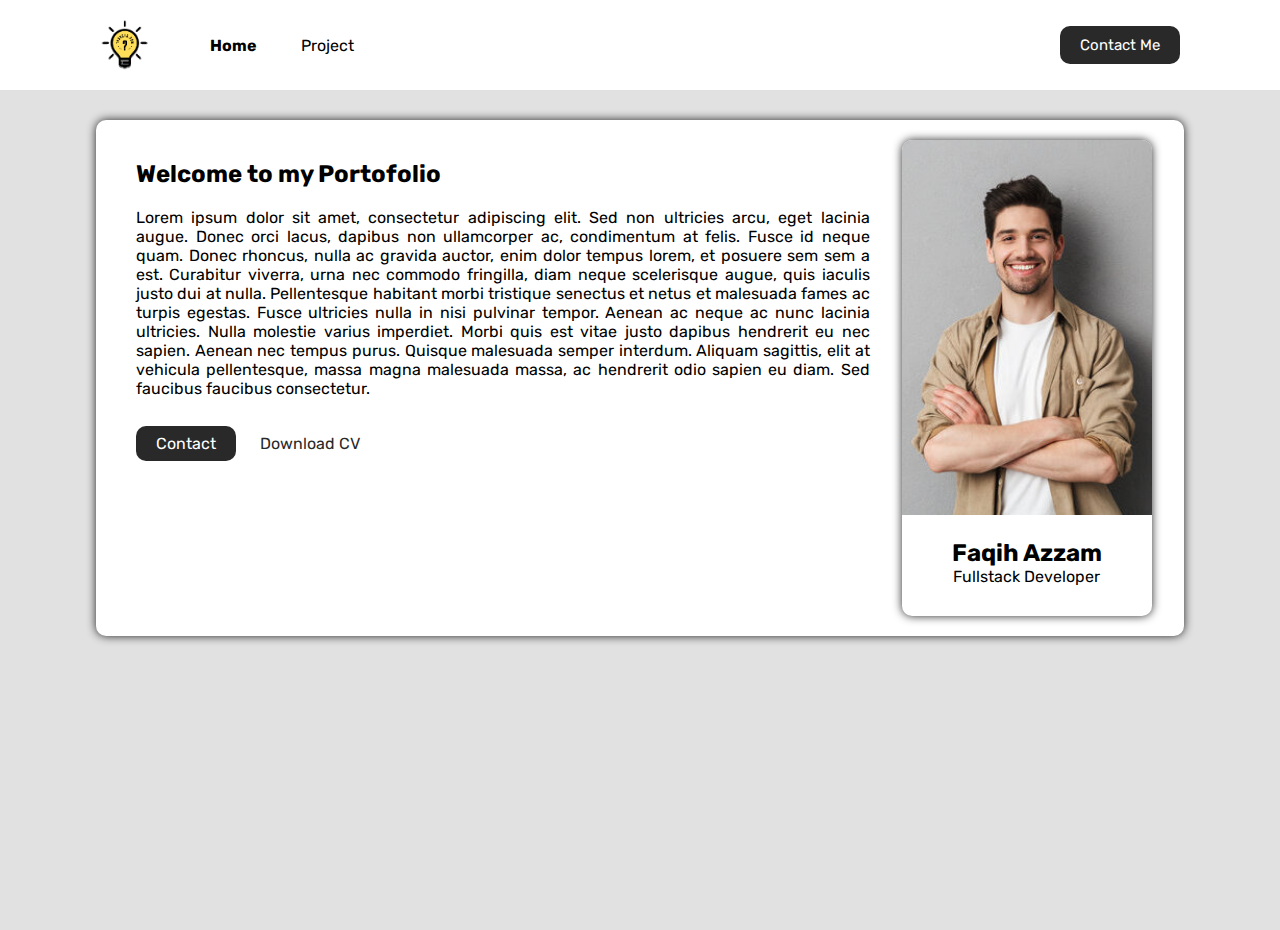
<file: index.html>
<!DOCTYPE html>
<html lang="en">

<head>
    <meta charset="UTF-8">
    <meta http-equiv="X-UA-Compatible" content="IE=edge">
    <meta name="viewport" content="width=device-width, initial-scale=1.0">
    <title>Document</title>
    <link rel="stylesheet" href="https://cdnjs.cloudflare.com/ajax/libs/font-awesome/6.1.2/css/all.min.css"
        integrity="sha512-1sCRPdkRXhBV2PBLUdRb4tMg1w2YPf37qatUFeS7zlBy7jJI8Lf4VHwWfZZfpXtYSLy85pkm9GaYVYMfw5BC1A=="
        crossorigin="anonymous" referrerpolicy="no-referrer" />
    <link href="https://fonts.googleapis.com/css2?family=Rubik:wght@300;400;500;700&display=swap" rel="stylesheet">
    <link rel="stylesheet" href="/assets/style.css">
</head>

<body>
    <nav>
        <div class="nav-kiri">
            <img class="logo" src="/assets/images/logo.png" width="50px">
            <ul>
                <li><a href="/index.html" class="bold">Home</a></li>
                <li><a href="">Project</a></li>
            </ul>
        </div>
        <div class="nav-kanan">
            <a href="/contact.html">Contact Me</a>
        </div>
    </nav>

    <div class="container">
        <div class="head-card">
            <div class="card">
                <h2>Welcome to my Portofolio</h2>
                <p>
                    Lorem ipsum dolor sit amet, consectetur adipiscing elit. Sed non ultricies arcu, eget lacinia augue.
                    Donec orci lacus, dapibus non ullamcorper ac, condimentum at felis. Fusce id neque quam. Donec
                    rhoncus, nulla ac gravida auctor, enim dolor tempus lorem, et posuere sem sem a est. Curabitur
                    viverra, urna nec commodo fringilla, diam neque scelerisque augue, quis iaculis justo dui at nulla.
                    Pellentesque habitant morbi tristique senectus et netus et malesuada fames ac turpis egestas. Fusce
                    ultricies nulla in nisi pulvinar tempor. Aenean ac neque ac nunc lacinia ultricies. Nulla molestie
                    varius imperdiet. Morbi quis est vitae justo dapibus hendrerit eu nec sapien. Aenean nec tempus
                    purus. Quisque malesuada semper interdum. Aliquam sagittis, elit at vehicula pellentesque, massa
                    magna malesuada massa, ac hendrerit odio sapien eu diam. Sed faucibus faucibus consectetur.
                </p>
                <div class="click">
                    <a class="contact" href="#">Contact</a>
                    <a class="download" href="#">Download CV <i class="fa-solid fa-download"></i></a>
                </div>
                <div class="icon">
                    <a href="https://www.linkedin.com/in/junduna-faqih-azzam-2a6b71240/" target="_blank"><i
                            class="fa-brands fa-linkedin fa-2x"></i></a>
                    <a href="https://twitter.com/FaqZamm" target="_blank"><i
                            class="fa-brands fa-square-twitter fa-2x"></i></a>
                    <a href="https://www.instagram.com/faq_azzam/" target="_blank"><i
                            class="fa-brands fa-square-instagram fa-2x"></i></a>
                </div>
            </div>
            <div class="head-profil">
                <div class="profil">
                    <a href=""><img src="assets/images/man.jpg" width="250px"></a>
                    <h2>Faqih Azzam</h2>
                    <p>Fullstack Developer</p>
                </div>
            </div>
        </div>
    </div>
</body>

</html>
</file>
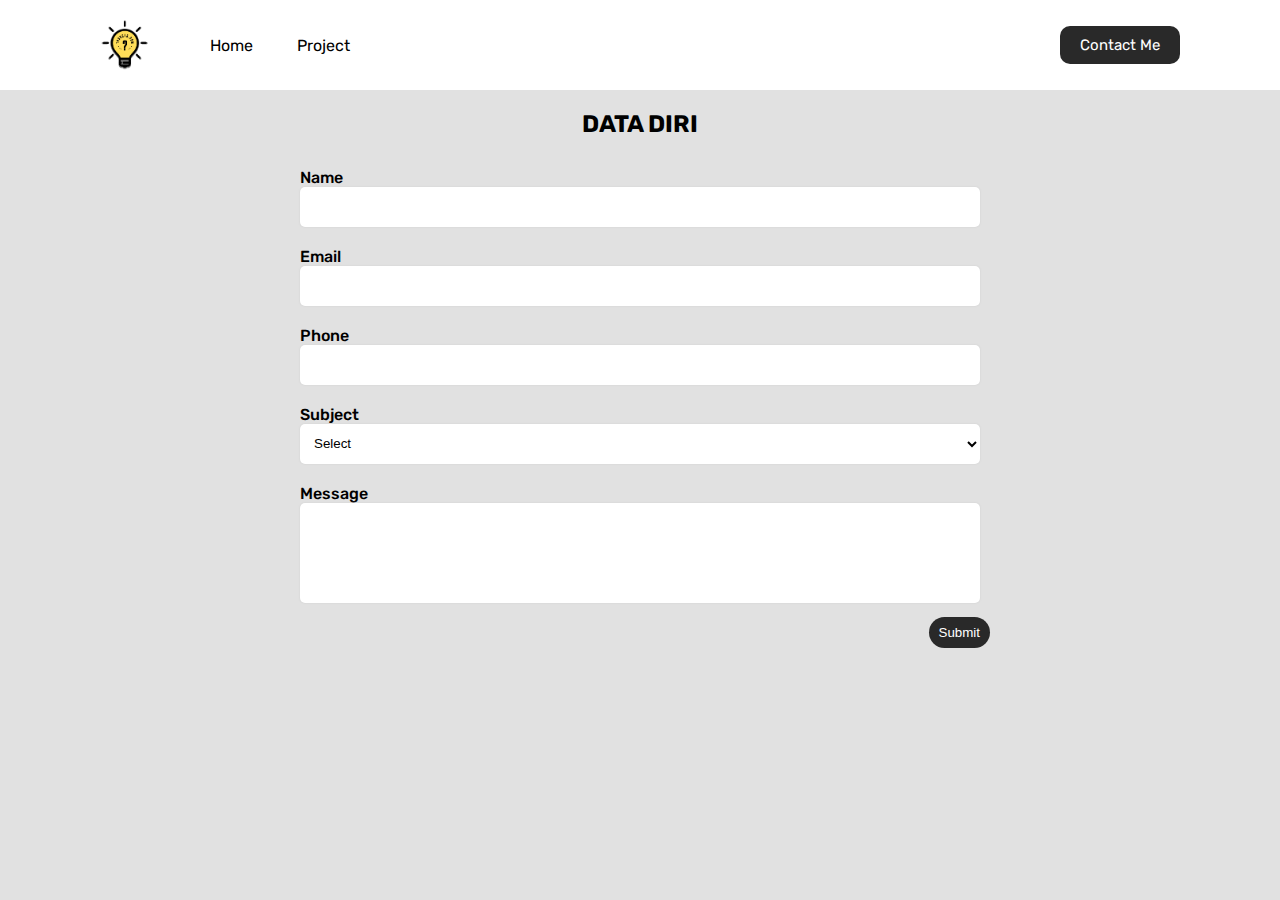
<file: contact.html>
<!DOCTYPE html>
<html lang="en">

<head>
    <meta charset="UTF-8">
    <meta http-equiv="X-UA-Compatible" content="IE=edge">
    <meta name="viewport" content="width=device-width, initial-scale=1.0">
    <title>Document</title>
    <link rel="stylesheet" href="https://cdnjs.cloudflare.com/ajax/libs/font-awesome/6.1.2/css/all.min.css"
        integrity="sha512-1sCRPdkRXhBV2PBLUdRb4tMg1w2YPf37qatUFeS7zlBy7jJI8Lf4VHwWfZZfpXtYSLy85pkm9GaYVYMfw5BC1A=="
        crossorigin="anonymous" referrerpolicy="no-referrer" />
    <link href="https://fonts.googleapis.com/css2?family=Rubik:wght@300;400;500;700&display=swap" rel="stylesheet">
    <link rel="stylesheet" href="/assets/style.css">
</head>

<body>
    <nav>
        <div class="nav-kiri">
            <img class="logo" src="/assets/images/logo.png" width="50px">
            <ul>
                <li><a href="/index.html">Home</a></li>
                <li><a href="">Project</a></li>
            </ul>
        </div>
        <div class="nav-kanan">
            <a href="/contact.html">Contact Me</a>
        </div>
    </nav>

    <div class="container-contact">
        <h2>DATA DIRI</h2>
        <form action="">
            <div class="name">
                <label for="name">Name</label>
                <input id="name" type="text">
            </div>
            <div class="email">
                <label for="email">Email</label>
                <input id="email" type="text">
            </div>
            <div class="phone">
                <label for="phone">Phone</label>
                <input id="phone" type="text">
            </div>
            <div class="subject">
                <label for="subject">Subject</label>
                <select id="subject">
                    <option value="">Select</option>
                    <option value="Front-end">Front-end</option>
                    <option value="Back-end">Back-end</option>
                    <option value="Fullstack">Fullstack</option>
                </select>
            </div>
            <div class="message">
                <label for="message">Message</label>
                <textarea name="" id="message"></textarea>
            </div>
            <button type="button" onclick="data()">Submit</button>
        </form>
    </div>

    <script src="/assets/contact.js"></script>
</body>

</html>
</file>
<file: assets/style.css>
body{
    font-family: 'Rubik',sans-serif;
    margin: 0;
    background-color: #e1e1e1;
}

/* nav */
nav{
    background-color: #ffffff;
    height: 10vh;
    display: flex;
}

nav div{
    display: flex;
    align-items: center;
}

nav .nav-kiri{
    flex: 50%;
    padding-left: 100px;
}

nav .nav-kanan{
    flex: 50%;
    padding-right: 100px;
    justify-content: end;
}

nav ul{
    list-style: none;
    margin-left: 20px;
}

nav ul li{
    display: inline;
    margin-right: 40px;
}

nav ul li a{
    color: #000000;
    text-decoration: none;
    font-weight: 400;
}

nav ul li a.bold{
    color: #000000;
    font-weight: 700;
}

nav .nav-kanan a{
    text-decoration: none;
    font-size: 15px;
    color: #ffffff;
    background-color: #292929;
    padding: 10px 20px;
    border-radius: 10px;
    cursor: pointer;
}

/* index.html */
.container{
    width: 85%;
    height: 90vh;
    margin: 0 auto;
    margin-top: 30px;
}

.head-card{
    background-color: #ffffff;
    display: flex;
    border-radius: 10px;
    box-shadow: 0 0 10px #222;
}

.card{
    flex: 70%;
    padding: 20px 0 20px 40px;
}

.card p{
    text-align: justify;
}

.card .click{
    padding: 20px 0;
}

.card .contact{
    background-color: #292929;
    color: #ffffff;
    text-decoration: none;
    padding: 8px 20px;
    border-radius: 10px;
}

.card .download{
    padding: 8px 20px;
    color: #292929;
    text-decoration: none;
}

.card .icon{
    padding-top: 30px;
}

.card .icon a{
    text-decoration: none;
    color: #292929;
    padding-right: 50px;
}

.head-profil{
    flex: 30%;
    padding: 20px 0;
}

.profil{
    margin: 0 auto;
    box-shadow: 0 0 10px #292929;
    width: 250px;
    border-radius: 10px;
}

.profil h2{
    text-align: center;
    margin-bottom: 0;
}

.profil img{
    border-radius: 10px 10px 0 0;
}

.profil p{
    text-align: center;
    margin: 0;
    padding-bottom: 30px;
}

/* contact.html */
.container-contact{
    width: 700px;
    margin: 0 auto;
}

.container-contact h2{
    text-align: center;
}

form div{
    padding: 10px;
    font-weight: 500
}

form input{
    height: 40px;
    width: 100%;
    box-sizing: border-box;
    padding: 10px;
    border: 0px;
    border-radius: 5px;
    background-color: #ffffff;
    box-shadow: 0px 0px 2px #cccccc;
    border: 0px;
}

form select{
    height: 40px;
    width: 100%;
    box-sizing: border-box;
    padding: 10px;
    border: 0px;
    border-radius: 5px;
    background-color: #ffffff;
    box-shadow: 0px 0px 2px #cccccc;
    border: 0px;
}

form textarea{
    width: 100%;
    box-sizing: border-box;
    padding: 10px;
    border-radius: 5px;
    background-color: #ffffff;
    box-shadow: 0px 0px 2px #cccccc;
    resize: none;
    height: 100px;
    border: 0px;
}

form button{
    border: 0px;
    background-color: #292929;
    padding: 8px 10px;
    border-radius: 25px;
    font-weight: 500;
    color: #ffffff;
    cursor: pointer;
    display: block;
    float: right;
    margin-bottom: 50px;
}
</file>
